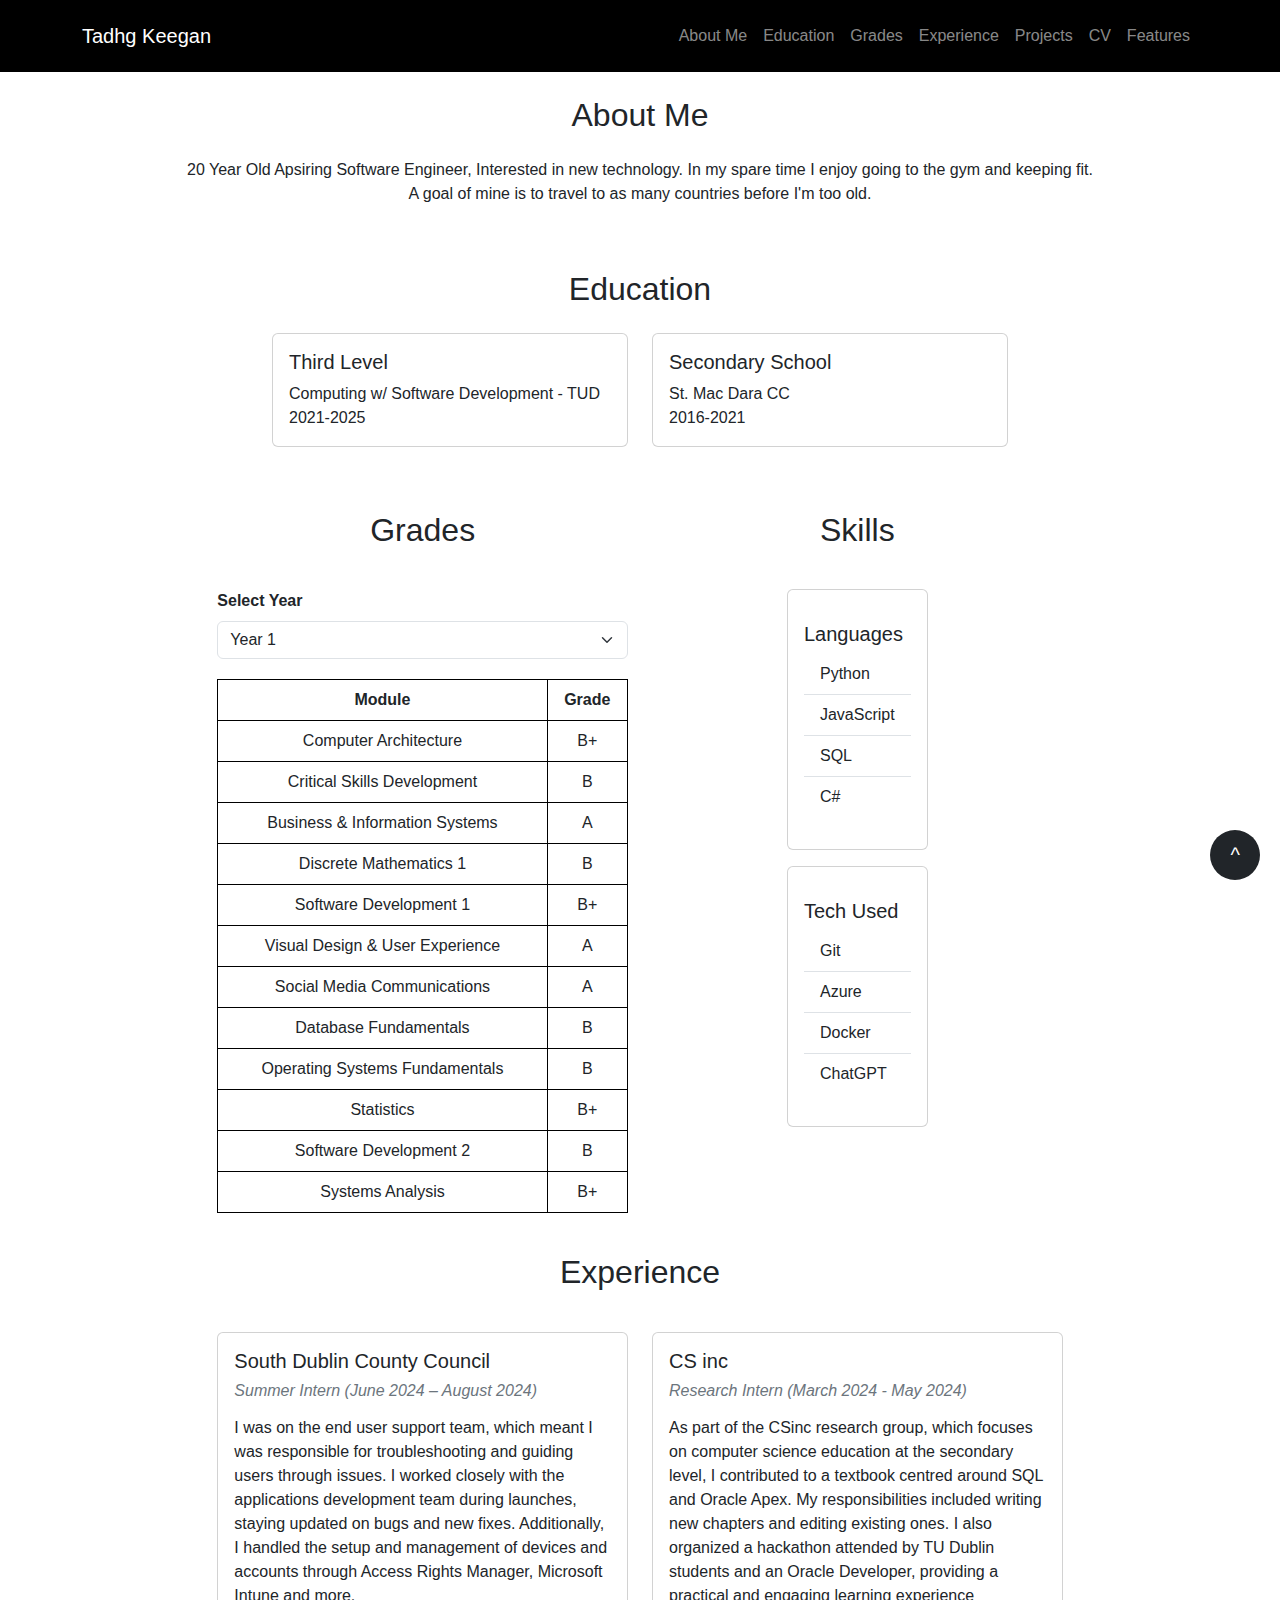
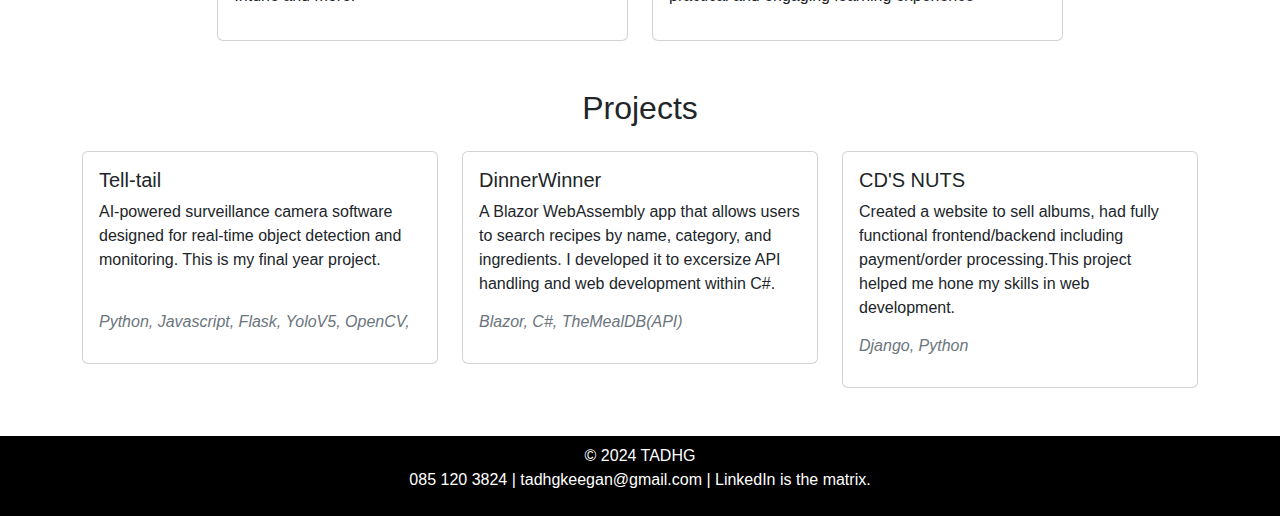
<file: index.html>
<!DOCTYPE html>
<html lang="en">
<head>
    <meta charset="UTF-8">
    <meta name="viewport" content="width=device-width, initial-scale=1.0">
    <title></title>
    <!-- Bootstrap CSS -->
    <link href="https://cdn.jsdelivr.net/npm/bootstrap@5.3.3/dist/css/bootstrap.min.css" rel="stylesheet">
    <!-- Custom CSS (Placeholder for your stylesheet) -->
    <link rel="stylesheet" href="css/styles.css">
</head>
<body>
    <!-- Navigation Bar -->
    <nav class="navbar navbar-expand-lg navbar-dark bg-black sticky-top py-3">
        <div class="container">
            <a class="navbar-brand" href="#">Tadhg Keegan</a>
            <button class="navbar-toggler" type="button" data-bs-toggle="collapse" data-bs-target="#navbarNav" aria-controls="navbarNav" aria-expanded="false" aria-label="Toggle navigation">
                <span class="navbar-toggler-icon"></span>
            </button>
            <div class="collapse navbar-collapse" id="navbarNav">
                <ul class="navbar-nav ms-auto">
                    <li class="nav-item"><a class="nav-link" href="index.html#about">About Me</a></li>
                    <li class="nav-item"><a class="nav-link" href="index.html#education">Education</a></li>
                    <li class="nav-item"><a class="nav-link" href="index.html#grades">Grades</a></li>
                    <li class="nav-item"><a class="nav-link" href="index.html#experience">Experience</a></li>
                    <li class="nav-item"><a class="nav-link" href="index.html#projects">Projects</a></li>
                    <li class="nav-item">
                        <a class="nav-link" href="#" data-bs-toggle="modal" data-bs-target="#cvModal">CV</a>
                    </li>
                    <li class="nav-item"><a class="nav-link" href="feature-list.html">Features</a></li>
                </ul>
            </div>
            
            <!-- Modal -->
            <div class="modal fade" id="cvModal" tabindex="-1" aria-labelledby="cvModalLabel" aria-hidden="true">
                <div class="modal-dialog">
                    <div class="modal-content">
                        <div class="modal-header">
                            <h5 class="modal-title" id="cvModalLabel">Confirm Download</h5>
                            <button type="button" class="btn-close" data-bs-dismiss="modal" aria-label="Close"></button>
                        </div>
                        <div class="modal-body">
                            Would you like to download this CV?
                        </div>
                        <div class="modal-footer">
                            <button type="button" class="btn btn-secondary" data-bs-dismiss="modal">Cancel</button>
                            <a href="docs/TadhgKeegan_CV.pdf" download class="btn btn-primary" id="downloadCV">Download</a>
                        </div>
                    </div>
                </div>
            </div>
        </div>
    </nav>
    <!-- About Me Section -->
    <section id="about" class="py-4">
        <div class="container">
            <h2 class="text-center mb-4">About Me</h2>
            <p class="text-center">20 Year Old Apsiring Software Engineer, Interested in new technology. In my spare time I enjoy going to the gym and keeping fit.<br>A goal of mine is to travel to as many countries before I'm too old.</p>
        </div>
    </section>

    <section id="about" class="py-4">
        <div class="container">
            <h2 class="text-center mb-4">Education</h2>
            <div class="row justify-content-center"> <!-- Center the cards -->
                <div class="col-md-4">
                    <div class="card">
                        <div class="card-body">
                            <h5 class="card-title">Third Level</h5>
                            <p class="card-text">Computing w/ Software Development - TUD <br>2021-2025</p>
                        </div>
                    </div>
                </div>
                <div class="col-md-4">
                    <div class="card">
                        <div class="card-body">
                            <h5 class="card-title">Secondary School</h5>
                            <p class="card-text">St. Mac Dara CC <br>2016-2021</p>
                        </div>
                    </div>
                </div>
            </div>    
        </div>
    </section>
    
    <section id="grades" class="py-4">
    <div class="row justify-content-center">
        <!-- Dropdown Container -->
        <div class="col-md-4">
            <div class="dropdown-container">
                <h2 class="text-center mb-4 py-3">Grades</h2>
                <label for="semesterSelect" class="form-label">
                    <b>Select Year</b>
                </label>
                <div class="dropdown-wrapper">
                    <select id="semesterSelect" class="form-select" onchange="switchTable(this.value)">
                        <option value="1">Year 1</option>
                        <option value="2">Year 2</option>
                        <option value="3">Year 3</option>
                    </select>
                    <div id="table-container" class="table-responsive">
                        <!-- Table will be dynamically inserted here -->
                    </div>
                </div>
            </div>
        </div>
    
        <div class="col-md-4 d-flex justify-content-center">
            <div class="dropdown-container ">
                <h2 class="text-center mb-4 py-3">Skills</h2>
                <!-- First Card -->
                <div class="card mb-3 py-3 card-languages" style="max-width: 300px;">
                    <div class="card-body">
                        <h5 class="card-title">Languages</h5>
                        <ul class="list-group list-group-flush">
                            <li class="list-group-item">Python</li>
                            <li class="list-group-item">JavaScript</li>
                            <li class="list-group-item">SQL</li>
                            <li class="list-group-item">C#</li>
                        </ul>
                    </div>
                </div> 
                <!-- Second Card -->
                <div class="card mb-3 py-3 card-languages" style="max-width: 300px;">
                    <div class="card-body">
                        <h5 class="card-title">Tech Used</h5>
                        <ul class="list-group list-group-flush">
                            <li class="list-group-item">Git</li>
                            <li class="list-group-item">Azure</li>
                            <li class="list-group-item">Docker</li>
                            <li class="list-group-item">ChatGPT</li>
                        </ul>
                    </div>
                </div>
            </div>
        </div>
    </div>
    </section>

    <section id="experience">
        <h2 class="text-center mb-4 py-3">Experience</h2>
        <div class="row justify-content-center">
            <!-- First Paragraph -->
            <div class="col-md-4">
                <div class="card">
                    <div class="card-body">
                        <h5 class="card-title">South Dublin County Council</h5>
                        <h6 class="mb-3 text-secondary fst-italic">Summer Intern (June 2024 – August 2024)</h6>
                        <p>
                            I was on the end user support team, which meant I was responsible for troubleshooting and guiding users through issues. I worked closely with the applications development team during launches, staying updated on bugs and new fixes. Additionally, I handled the setup and management of devices and accounts through Access Rights Manager, Microsoft Intune and more.
                        </p>
                    </div>
                </div>
            </div>
        
            <!-- Second Paragraph -->
            <div class="col-md-4">
                <div class="card">
                    <div class="card-body">
                        <h5 class="card-title">CS inc</h5>
                        <h6 class="mb-3 text-secondary fst-italic">Research Intern (March 2024 - May 2024)</h6>
                        <p>
                            As part of the CSinc research group, which focuses on computer science education at the secondary level, I contributed to a textbook centred around SQL and Oracle Apex. My responsibilities included writing new chapters and editing existing ones. I also organized a hackathon attended by TU Dublin students and an Oracle Developer, providing a practical and engaging learning experience
                        </p>
                    </div>
                </div>
            </div>
        </div>
    </section>

    <!-- Projects Section -->
    <section id="projects" class="py-5">
        <div class="container">
            <h2 class="text-center mb-4">Projects</h2>
            <div class="row">
                <div class="col-md-4">
                    <div class="card">
                        <div class="card-body">
                            <h5 class="card-title">Tell-tail</h5>
                            <p class="card-text">AI-powered surveillance camera software designed for real-time object detection and monitoring. This is my final year project.<br><br></p>
                            <h6 class="mb-3 text-secondary fst-italic"> Python, Javascript, Flask, YoloV5, OpenCV,</h6>
                        </div>
                    </div>
                </div>
                <div class="col-md-4">
                    <div class="card">
                        <div class="card-body">
                            <h5 class="card-title">DinnerWinner</h5>
                            <p class="card-text">A Blazor WebAssembly app that allows users to search recipes by name, category, and ingredients. I developed it to excersize API handling and web development within C#.</p>
                            <h6 class="mb-3 text-secondary fst-italic">Blazor, C#, TheMealDB(API)</h6>
                        </div>
                    </div>
                </div>
                <div class="col-md-4">
                    <div class="card">
                        <div class="card-body">
                            <h5 class="card-title">CD'S NUTS</h5>
                            <p class="card-text">Created a website to sell albums, had fully functional frontend/backend including payment/order processing.This project helped me hone my skills in web development.</p>
                            <h6 class="mb-3 text-secondary fst-italic">Django, Python</h6>
                        </div>
                    </div>
                </div>
            </div>
        </div>
    </section>

    <!-- Footer -->
    <footer class="bg-black text-white text-center py-2">
        <p>&copy; 2024 TADHG <br> 085 120 3824 | tadhgkeegan@gmail.com | LinkedIn is the matrix.</p>

    </footer>

    <button id="backToTopBtn" class="btn btn-dark btn-lg" title="Go to top">
        <i class="bi bi-arrow-up">^</i> <!-- FontAwesome or Bootstrap icon for the arrow -->
    </button>

    <!-- Bootstrap JS -->
    <script src="https://cdn.jsdelivr.net/npm/bootstrap@5.3.3/dist/js/bootstrap.bundle.min.js"></script>
    <script src="js/scripts.js"></script>
</body>
</html>
</file>
<file: css/styles.css>
body {
    font-family: Arial, sans-serif;
  }
  
  .jumbotron img {
    border: 5px solid #6c757d;
  }
  
table {
  width: 100%;
  border-collapse: collapse;
  margin-top: 20px;
}
table, th, td {
  border: 1px solid black;
}
th, td {
  padding: 8px;
  text-align: center;
}

.dropdown-container{
  min-height: 616px;
}

#backToTopBtn {
  position: fixed;
  bottom: 20px;
  right: 20px;
  display: none;
  z-index: 100; 
  border-radius: 50%;
  width: 50px;
  height: 50px;
  display: flex;
  justify-content: center;
  align-items: center;
  font-size: 20px;
  border: none;
  transition: background-color 0.3s ease;
}

.modal-backdrop {
  z-index: 10!important; /* Ensures the backdrop is on top */
}
.modal {
  z-index: 10!important; /* Ensures the modal is on top of the backdrop */
}
</file>
